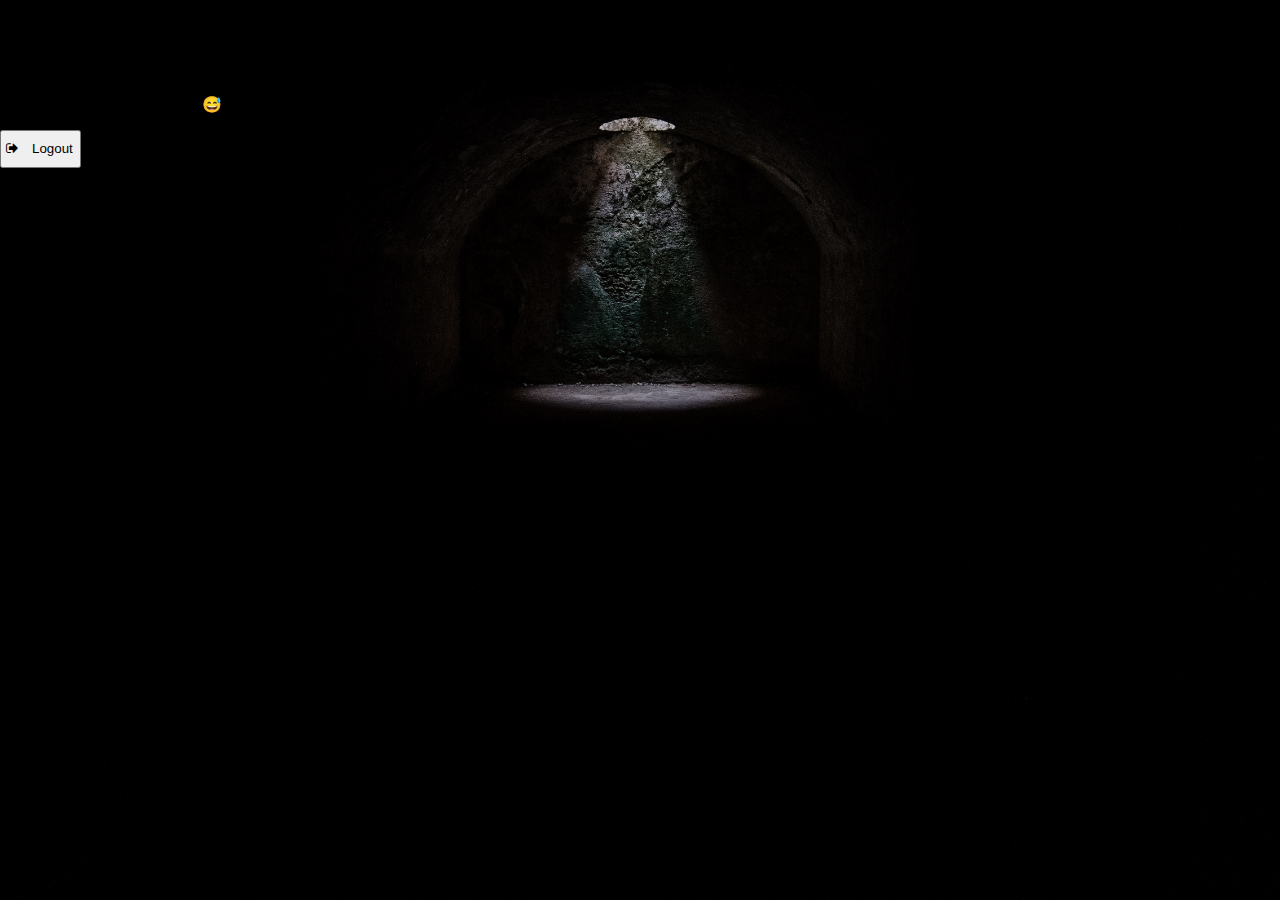
<file: view/index.html>
<html lang="en">

<head>
    <meta charset="UTF-8">
    <meta name="viewport" content="width=device-width, initial-scale=1.0">
    <title>Home</title>
    <link href="https://cdn.jsdelivr.net/npm/bootstrap@5.3.1/dist/css/bootstrap.min.css" rel="stylesheet"
        integrity="sha384-4bw+/aepP/YC94hEpVNVgiZdgIC5+VKNBQNGCHeKRQN+PtmoHDEXuppvnDJzQIu9" crossorigin="anonymous">
    <link rel="stylesheet" href="https://stackpath.bootstrapcdn.com/font-awesome/4.7.0/css/font-awesome.min.css"
        integrity="sha384-wvfXpqpZZVQGK6TAh5PVlGOfQNHSoD2xbE+QkPxCAFlNEevoEH3Sl0sibVcOQVnN" crossorigin="anonymous">
    <link rel="stylesheet" href="main.css">
</head>

<body class="text-white">
    <img class="body-bg" src="images/bg.jpg" alt="">
    <main class="container-sm d-flex flex-column justify-content-center align-items-center">
        <h1 class="display-1 text-center text-bold mt-5"> Hello, Good morning<br> {{Abdullah Nettoor}}</h1>
        <p class="text-center fs-4 pb-5 pt-2 fw-lighter">Were you expecting something 😅 See you later!</p>
        <button type="button" class="btn btn-labeled btn-outline-light btn-lg">
            <a href="login.html"><span><i class=" fa fa-sign-out btn-label"></i>Logout</span></a>
        </button>

    </main>
    <script src="https://cdn.jsdelivr.net/npm/bootstrap@5.3.1/dist/js/bootstrap.min.js"
        integrity="sha384-Rx+T1VzGupg4BHQYs2gCW9It+akI2MM/mndMCy36UVfodzcJcF0GGLxZIzObiEfa"
        crossorigin="anonymous"></script>
</body>

</html>
</file>
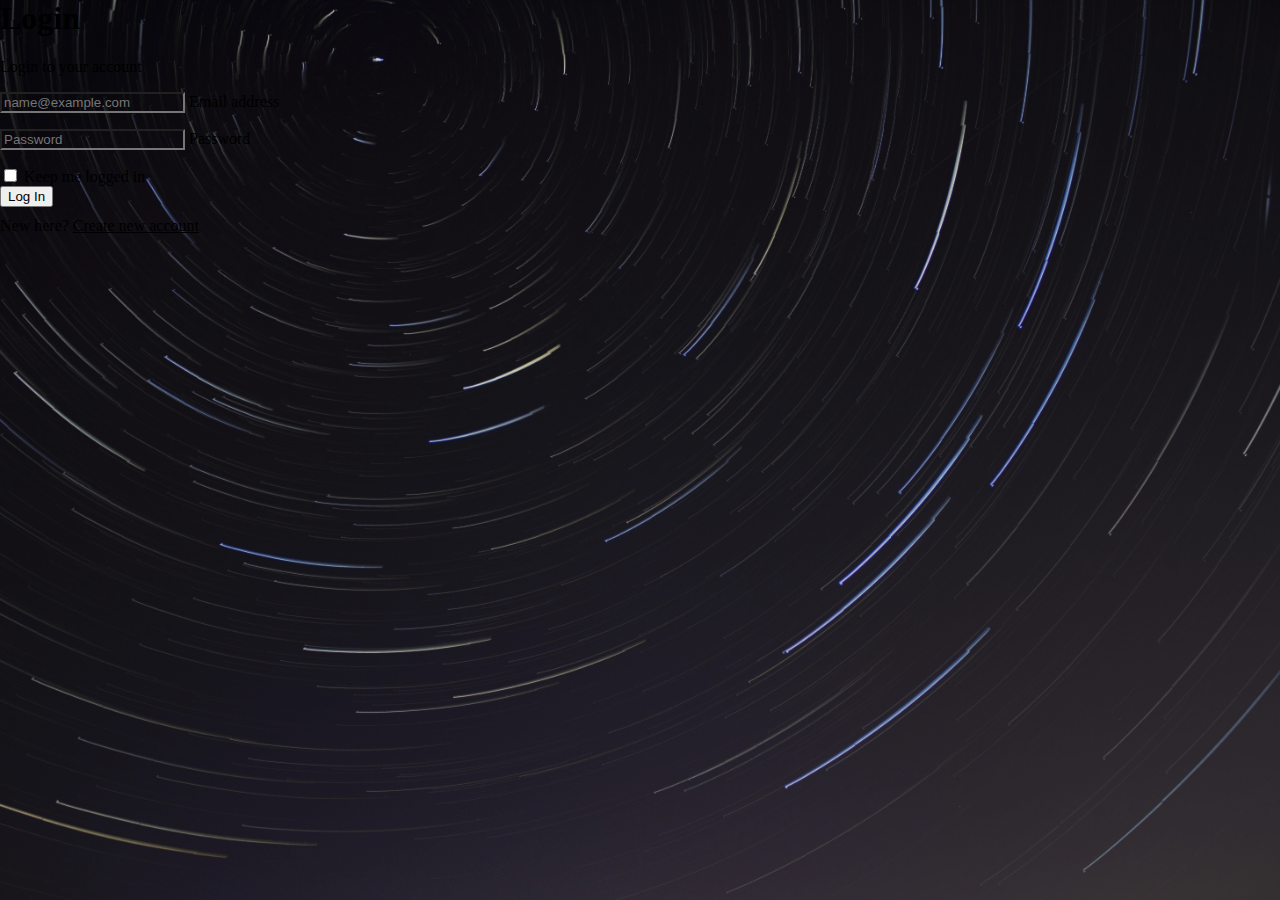
<file: view/login.html>
<html lang="en">

<head>
    <meta charset="UTF-8">
    <meta name="viewport" content="width=device-width, initial-scale=1.0">
    <title>Login </title>
    <link href="https://cdn.jsdelivr.net/npm/bootstrap@5.3.1/dist/css/bootstrap.min.css" rel="stylesheet"
        integrity="sha384-4bw+/aepP/YC94hEpVNVgiZdgIC5+VKNBQNGCHeKRQN+PtmoHDEXuppvnDJzQIu9" crossorigin="anonymous">
    <link rel="stylesheet" href="https://stackpath.bootstrapcdn.com/font-awesome/4.7.0/css/font-awesome.min.css"
        integrity="sha384-wvfXpqpZZVQGK6TAh5PVlGOfQNHSoD2xbE+QkPxCAFlNEevoEH3Sl0sibVcOQVnN" crossorigin="anonymous">
    <link rel="stylesheet" href="main.css">
</head>

<body class="text-white">
    <img class="body-bg" src="images/bg2.jpg" alt="">
    <main class="container-sm d-flex flex-column justify-content-center align-items-center">
        <h1 class="display-1 text-center text-bold"> Login</h1>
        <p class="text-center fs-4 pb-5 pt-2 fw-lighter">Login to your account</p>
        <form action="" method="post" class="col-12 col-sm-10 col-lg-6 col-xl-4 text-white form">

            <div class="form-floating mb-3">
                <input type="email" class="form-control" id="floatingInput" placeholder="name@example.com">
                <label for="floatingInput" class="floating-input">Email address</label>
                <div class="text-end" >
                    <p class="text-danger d-inline "></p>
                    <p class="text-warning d-inline"></p>
                </div>
            </div>
            <div class="form-floating mb-2">
                <input type="password" class="form-control" id="floatingPassword" placeholder="Password">
                <label for="floatingPassword" class="floating-input">Password</label>
                <div class="text-end" >
                    <p class="text-danger d-inline "></p>
                    <p class="text-warning d-inline"></p>
                </div>
            </div>
            <div class="mb-3 form-check">
                <input type="checkbox" class="form-check-input" id="exampleCheck1">
                <label class="form-check-label" for="exampleCheck1">Keep me logged in</label>
            </div>
            <div class="mb-3 d-grid">
                <button type="submit" class="btn btn-primary">Log In</button>
            </div>
            <div class="d-grid text-center">
                <span>New here?
                    <a class="btn-text d-inline text-center" href="signup.html"> Create new account</a>
                </span>
            </div>
        </form>

    </main>
    <script src="https://cdn.jsdelivr.net/npm/bootstrap@5.3.1/dist/js/bootstrap.min.js"
        integrity="sha384-Rx+T1VzGupg4BHQYs2gCW9It+akI2MM/mndMCy36UVfodzcJcF0GGLxZIzObiEfa"
        crossorigin="anonymous"></script>
</body>

</html>
</file>
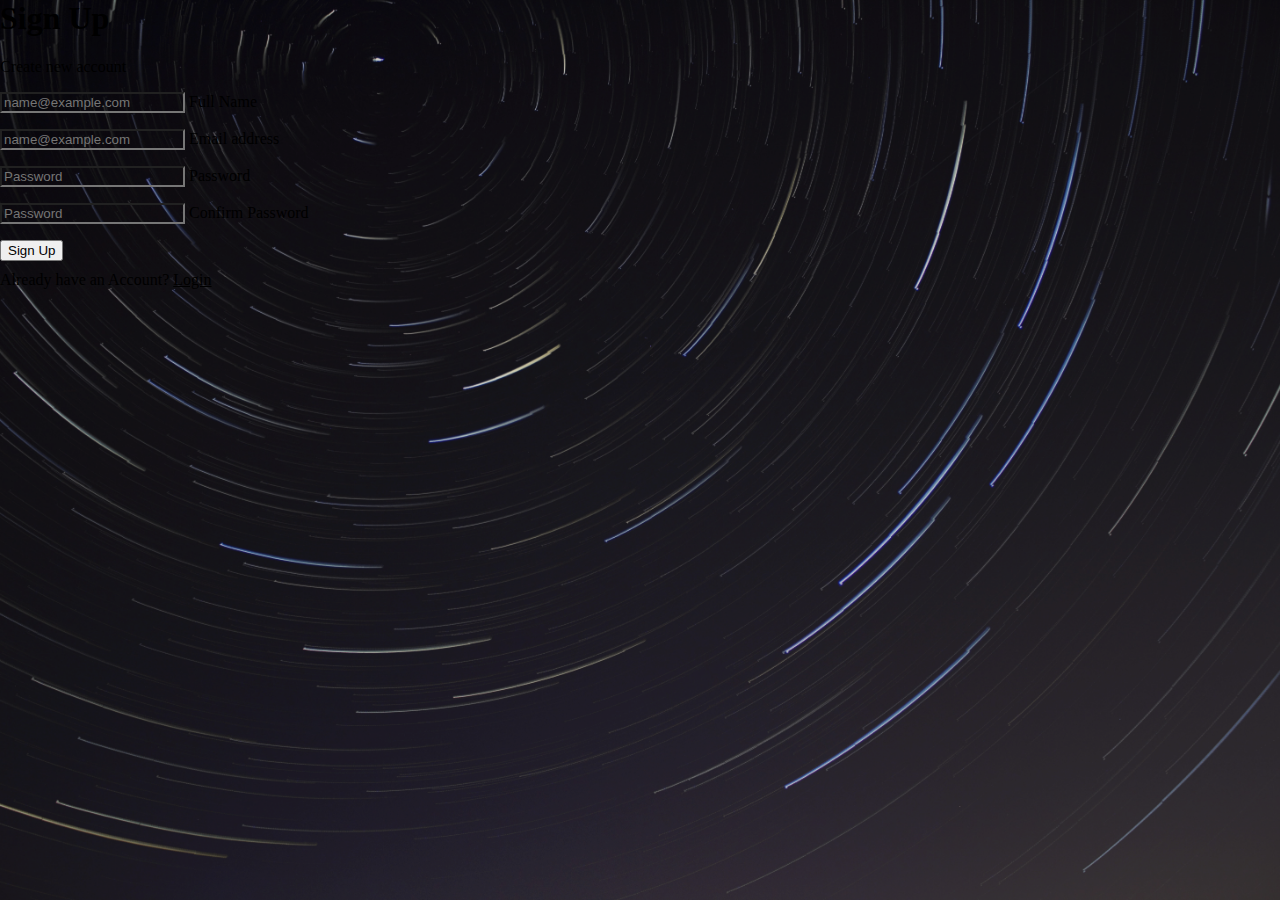
<file: view/signup.html>
<html lang="en">

<head>
    <meta charset="UTF-8">
    <meta name="viewport" content="width=device-width, initial-scale=1.0">
    <title>Sign Up </title>
    <link href="https://cdn.jsdelivr.net/npm/bootstrap@5.3.1/dist/css/bootstrap.min.css" rel="stylesheet"
        integrity="sha384-4bw+/aepP/YC94hEpVNVgiZdgIC5+VKNBQNGCHeKRQN+PtmoHDEXuppvnDJzQIu9" crossorigin="anonymous">
    <link rel="stylesheet" href="https://stackpath.bootstrapcdn.com/font-awesome/4.7.0/css/font-awesome.min.css"
        integrity="sha384-wvfXpqpZZVQGK6TAh5PVlGOfQNHSoD2xbE+QkPxCAFlNEevoEH3Sl0sibVcOQVnN" crossorigin="anonymous">
    <link rel="stylesheet" href="main.css">
</head>

<body class="text-white">
    <img class="body-bg" src="images/bg2.jpg" alt="">
    <main class="container-sm d-flex flex-column justify-content-center align-items-center">
        <h1 class="display-1 text-center text-bold"> Sign Up</h1>
        <p class="text-center fs-4 pb-5 pt-2 fw-lighter">Create new account</p>
        <form action="" method="post" class="col-12 col-sm-10 col-lg-6 col-xl-4 text-white form">

            <div class="form-floating mb-3">
                <input type="text" class="form-control" id="floatingInput" placeholder="name@example.com">
                <label for="floatingInput" class="floating-input">Full Name</label>
                <div class="text-end" >
                    <p class="text-danger d-inline "></p>
                    <p class="text-warning d-inline"></p>
                </div>
            </div>
            <div class="form-floating mb-3">
                <input type="email" class="form-control" id="floatingInput" placeholder="name@example.com">
                <label for="floatingInput" class="floating-input">Email address</label>
                <div class="text-end" >
                    <p class="text-danger d-inline "></p>
                    <p class="text-warning d-inline"></p>
                </div>
            </div>
            <div class="form-floating mb-3">
                <input type="password" class="form-control" id="floatingPassword" placeholder="Password">
                <label for="floatingPassword" class="floating-input">Password</label>
                <div class="text-end" >
                    <p class="text-danger d-inline "></p>
                    <p class="text-warning d-inline"></p>
                </div>
            </div>
            <div class="form-floating mb-3">
                <input type="password" class="form-control" id="floatingPassword" placeholder="Password">
                <label for="floatingPassword" class="floating-input">Confirm Password</label>
                <div class="text-end" >
                    <p class="text-danger d-inline "></p>
                    <p class="text-warning d-inline"></p>
                </div>
            </div>
            <div class="mb-3 d-grid">
                <button type="submit" class="btn btn-primary">Sign Up</button>
            </div>


            <div class="d-grid text-center">
                <span>Already have an Account?
                    <a class="btn-text d-inline text-center" href="login.html"> Login</a>
                </span>
            </div>
        </form>


    </main>
    <script src="https://cdn.jsdelivr.net/npm/bootstrap@5.3.1/dist/js/bootstrap.min.js"
        integrity="sha384-Rx+T1VzGupg4BHQYs2gCW9It+akI2MM/mndMCy36UVfodzcJcF0GGLxZIzObiEfa"
        crossorigin="anonymous"></script>
</body>

</html>
</file>
<file: view/main.css>
*{
    box-sizing: border-box;
}

body{
    margin: 0;
    padding: 0;
    background-color: black;
}

main{
    height: 100dvh;
    width: 100dvw;
}

a {
    text-decoration: none;
    color: inherit;
}

.btn-text {
    text-decoration: underline;
}

.form-control, .form-control:focus
 {
    background-color:  #ffffff00!important;
    color: #ffffff;
  }



.form-floating>.form-control-plaintext~label, 
.form-floating>.form-control:focus~label, 
.form-floating>.form-control:not(:placeholder-shown)~label, 
.form-floating>.form-select~label
{
color: rgb(201, 201, 201) !important;
}

.form-floating>.form-control-plaintext~label::after, 
.form-floating>.form-control:focus~label::after, 
.form-floating>.form-control:not(:placeholder-shown)~label::after, 
.form-floating>.form-select~label::after
{
    background-color: transparent !important;
}

.body-bg {
    position: absolute;
    z-index: -1;
    height: 100dvh;
    width: 100dvw;
    object-fit: cover;
    opacity: .8;
}

.btn-label {
	position: relative;
	left: -8px;
	display: inline-block;
	padding: 10px 6px ;
	/* background: rgba(0, 0, 0, 0.15); */
	/* border-radius: 3px 0 0 3px; */
}

.btn-labeled {
	padding-top: 0;
	padding-bottom: 0;
}

.btn {
	margin-bottom: 10px;
}
</file>
